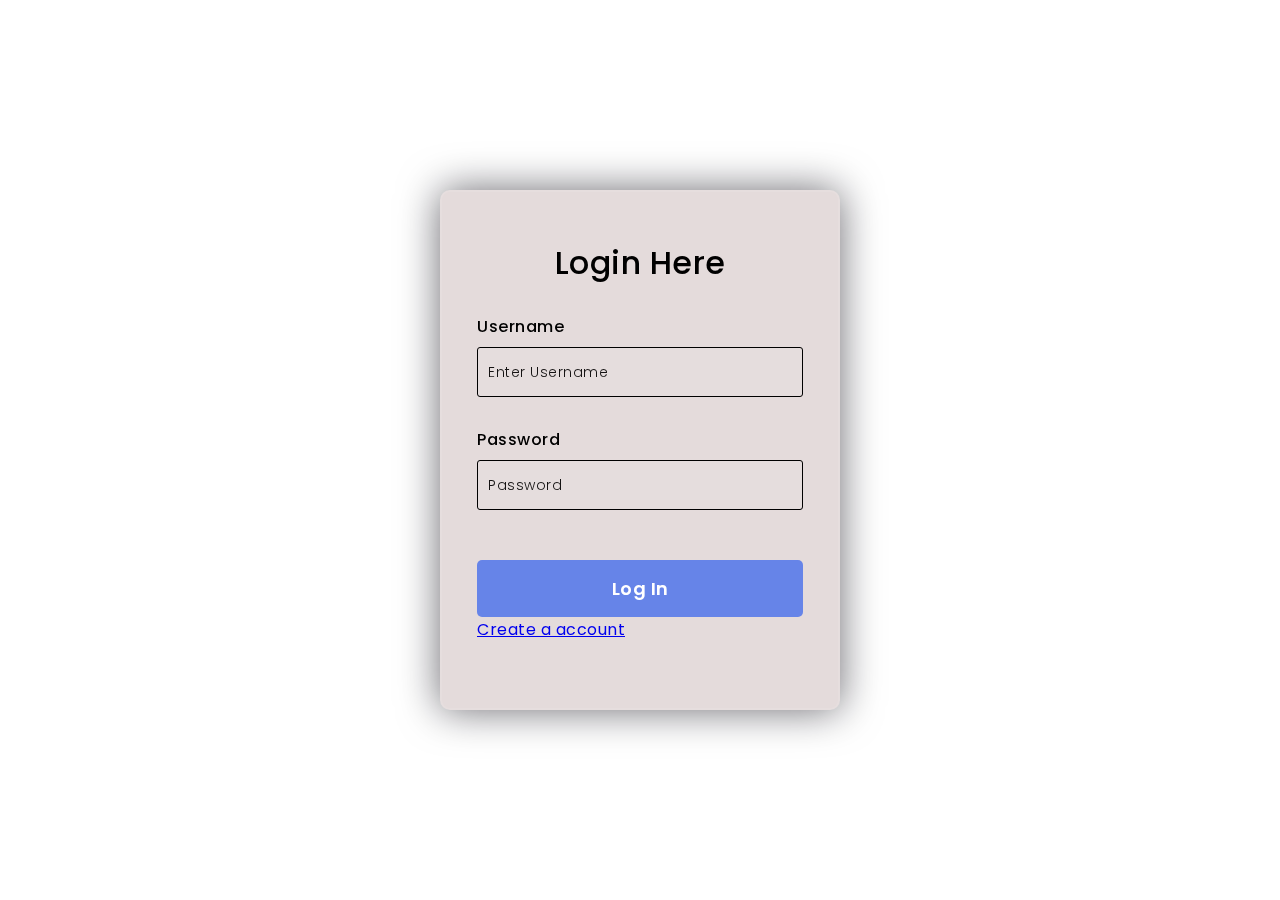
<file: templates/login.html>
<!DOCTYPE html>
<html lang="en">
<head>
  <!-- Design by foolishdeveloper.com -->
    <title>Login Page</title>
    <link rel="preconnect" href="https://fonts.gstatic.com">
    <link rel="stylesheet" href="https://cdnjs.cloudflare.com/ajax/libs/font-awesome/5.15.4/css/all.min.css">
    <link href="https://fonts.googleapis.com/css2?family=Poppins:wght@300;500;600&display=swap" rel="stylesheet">
    <!--Stylesheet-->
    <style media="screen">
      *,
*:before,
*:after{
    padding: 0;
    margin: 0;
    box-sizing: border-box;
}
body{
    background-image: url('https://img.freepik.com/free-photo/blue-smooth-wall-textured-background_53876-106133.jpg?w=996&t=st=1710566366~exp=1710566966~hmac=a897db66da8e9573e65b52bdefe3e0153f6f2d6eaa1e2a4c452dfb823c0f367b');
    background-repeat: no-repeat;
    background-size: cover;
}
.background{
    width: 430px;
    height: 520px;
    position: absolute;
    transform: translate(-50%,-50%);
    left: 50%;
    top: 50%;
}
.background .shape{
    height: 200px;
    width: 200px;
    position: absolute;
    border-radius: 50%;
}
.shape:first-child{
    background: linear-gradient(
        #1845ad,
        #23a2f6
    );
    left: -80px;
    top: -80px;
}
.shape:last-child{
    background: linear-gradient(
        to right,
        #ff512f,
        #f09819
    );
    right: -30px;
    bottom: -80px;
}
form{
    height: 520px;
    width: 400px;
    background-color: rgb(228, 219, 219);
    position: absolute;
    transform: translate(-50%,-50%);
    top: 50%;
    left: 50%;
    border-radius: 10px;
    backdrop-filter: blur(10px);
    border: 2px solid rgba(255,255,255,0.1);
    box-shadow: 0 0 40px rgba(8,7,16,0.6);
    padding: 50px 35px;
}
form *{
    font-family: 'Poppins',sans-serif;
    letter-spacing: 0.5px;
    outline: none;
    border: none;
}
form h3{
    font-size: 32px;
    font-weight: 500;
    line-height: 42px;
    text-align: center;
}

label{
    display: block;
    margin-top: 30px;
    font-size: 16px;
    font-weight: 500;
}
input{
    display: block;
    height: 50px;
    width: 100%;
    background-color: rgba(255,255,255,0.07);
    border-radius: 3px;
    padding: 0 10px;
    border: 1px solid black;
    margin-top: 8px;
    font-size: 14px;
    font-weight: 300;
}
::placeholder{
    color: #e5e5e5;
}
button{
    margin-top: 50px;
    width: 100%;
    background-color: #6684e8;
    color: white;
    padding: 15px 0;
    font-size: 18px;
    font-weight: 600;
    border-radius: 5px;
    cursor: pointer;
}
.social{
  margin-top: 30px;
  display: flex;
}
.social div{
  background: red;
  width: 150px;
  border-radius: 3px;
  padding: 5px 10px 10px 5px;
  background-color: rgba(255,255,255,0.27);
  color: #eaf0fb;
  text-align: center;
}
.social div:hover{
  background-color: rgba(255,255,255,0.47);
}
.social .fb{
  margin-left: 25px;
}
.social i{
  margin-right: 4px;
}

::placeholder {
        color: rgb(21, 19, 19); /* Change this to your desired color */
    }
    </style>

<script>
    function validateForm() {
        // Get the values from the form
        var username = document.getElementById('username').value;
        var password = document.getElementById('password').value;

        // Check if any of the fields are empty
        if (username.trim() === '' || password.trim() === '') {
            alert('Please fill in all fields before submitting.');
            return false;  // Prevent form submission
        }

    }
</script>
</head>
<body>
    <div class="background">
        
    </div>
    <form action="" method="post">
        <h3>Login Here</h3>
       
        <label for="username">Username</label>
        <input type="text" placeholder="Enter Username" id="username" name="username">

        <label for="password">Password</label>
         <input type="password" placeholder="Password" id="password" name="password">


        <button class="custom-button" type="submit">Log In</button>
       
        <a href="/sign" >Create a account</a>
    </form>
</body>
</html>
</file>
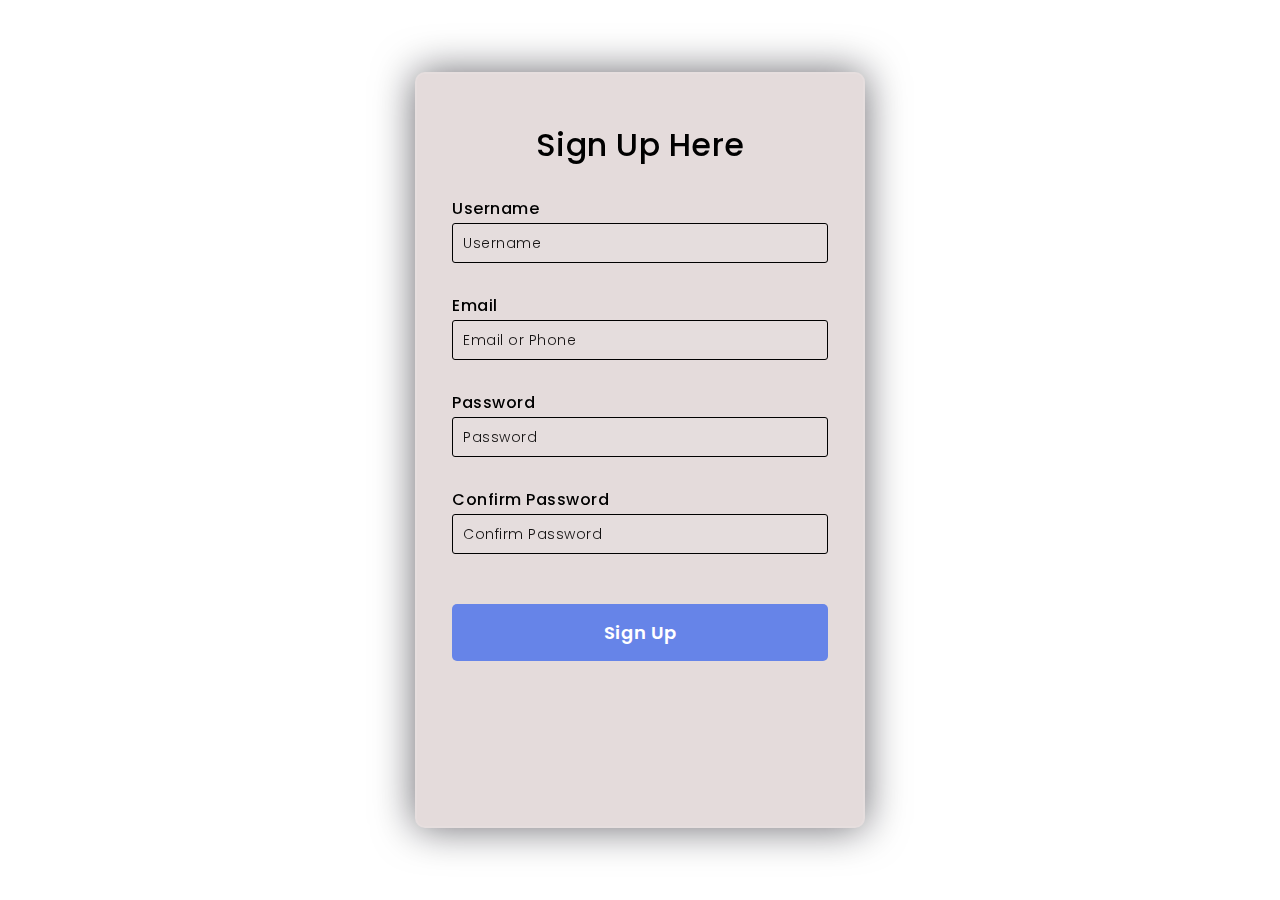
<file: templates/signup.html>
<!DOCTYPE html>
<html lang="en">
<head>
  <!-- Design by foolishdeveloper.com -->
    <title>Signup Page</title>
 
    <link rel="preconnect" href="https://fonts.gstatic.com">
    <link rel="stylesheet" href="https://cdnjs.cloudflare.com/ajax/libs/font-awesome/5.15.4/css/all.min.css">
    <link href="https://fonts.googleapis.com/css2?family=Poppins:wght@300;500;600&display=swap" rel="stylesheet">
    <!--Stylesheet-->
    <style media="screen">
      *,
*:before,
*:after{
    padding: 0;
    margin: 0;
    box-sizing: border-box;
}
body{
    background-image: url('https://img.freepik.com/free-photo/blue-smooth-wall-textured-background_53876-106133.jpg?w=996&t=st=1710566366~exp=1710566966~hmac=a897db66da8e9573e65b52bdefe3e0153f6f2d6eaa1e2a4c452dfb823c0f367b');
    background-repeat: no-repeat;
    background-size: cover;
}
.background{
    width: 430px;
    height: 520px;
    position: absolute;
    transform: translate(-50%,-50%);
    left: 50%;
    top: 50%;
}
.background .shape{
    height: 200px;
    width: 200px;
    position: absolute;
    border-radius: 50%;
}
.shape:first-child{
    background: linear-gradient(
        #1845ad,
        #23a2f6
    );
    left: -80px;
    top: -80px;
}
.shape:last-child{
    background: linear-gradient(
        to right,
        #ff512f,
        #f09819
    );
    right: -30px;
    bottom: -80px;
}
form{
    height: 84vh;
    width: 450px;
    background-color: rgb(228, 219, 219);
    position: absolute;
    transform: translate(-50%,-50%);
    top: 50%;
    left: 50%;
    border-radius: 10px;
    backdrop-filter: blur(10px);
    border: 2px solid rgba(255,255,255,0.1);
    box-shadow: 0 0 40px rgba(8,7,16,0.6);
    padding: 50px 35px;
}
form *{
    font-family: 'Poppins',sans-serif;
    letter-spacing: 0.5px;
    outline: none;
    border: none;
}
form h3{
    font-size: 32px;
    font-weight: 500;
    line-height: 42px;
    text-align: center;
}

label{
    display: block;
    margin-top: 30px;
    font-size: 16px;
    font-weight: 500;
}
input{
    display: block;
    height: 40px;
    width: 100%;
    background-color: rgba(255,255,255,0.07);
    border: 1px solid black;
    border-radius: 3px;
    padding: 0 10px;
    margin-top: 2px;
    font-size: 14px;
    font-weight: 300;
}
::placeholder{
    color: #e5e5e5;
}
button{
    margin-top: 50px;
    width: 100%;
    background-color: #6684e8;
    color: white;
    padding: 15px 0;
    font-size: 18px;
    font-weight: 600;
    border-radius: 5px;
    cursor: pointer;
}
.social{
  margin-top: 30px;
  display: flex;
}
.social div{
  background: red;
  width: 150px;
  border-radius: 3px;
  padding: 5px 10px 10px 5px;
  background-color: rgba(255,255,255,0.27);
  color: #eaf0fb;
  text-align: center;
}
.social div:hover{
  background-color: rgba(255,255,255,0.47);
}
.social .fb{
  margin-left: 25px;
}
.social i{
  margin-right: 4px;
}

::placeholder {
        color: rgb(21, 19, 19); /* Change this to your desired color */
    }

    </style>
</head>
<body>
    <div class="background">
    </div>
    <form action="" method="post">
        
        <h3>Sign Up Here</h3>

        <label for="username">Username</label>
        <input type="text" placeholder="Username" name="username" id="username">

        <label for="email">Email</label>
        <input type="email" placeholder="Email or Phone" name="email" id="email">
   
       
        <label for="password">Password</label>
        <input type="password" placeholder="Password" id="password" name="password">

        <label for="licence">Confirm Password</label>
        <input type="password" placeholder="Confirm Password" id="password1" name="password1">
        
        <button type="submit">Sign Up</button>
        
        <!-- <a  href="/login">I already have an account</a> -->

    </form>
</body>
</html>
</file>
